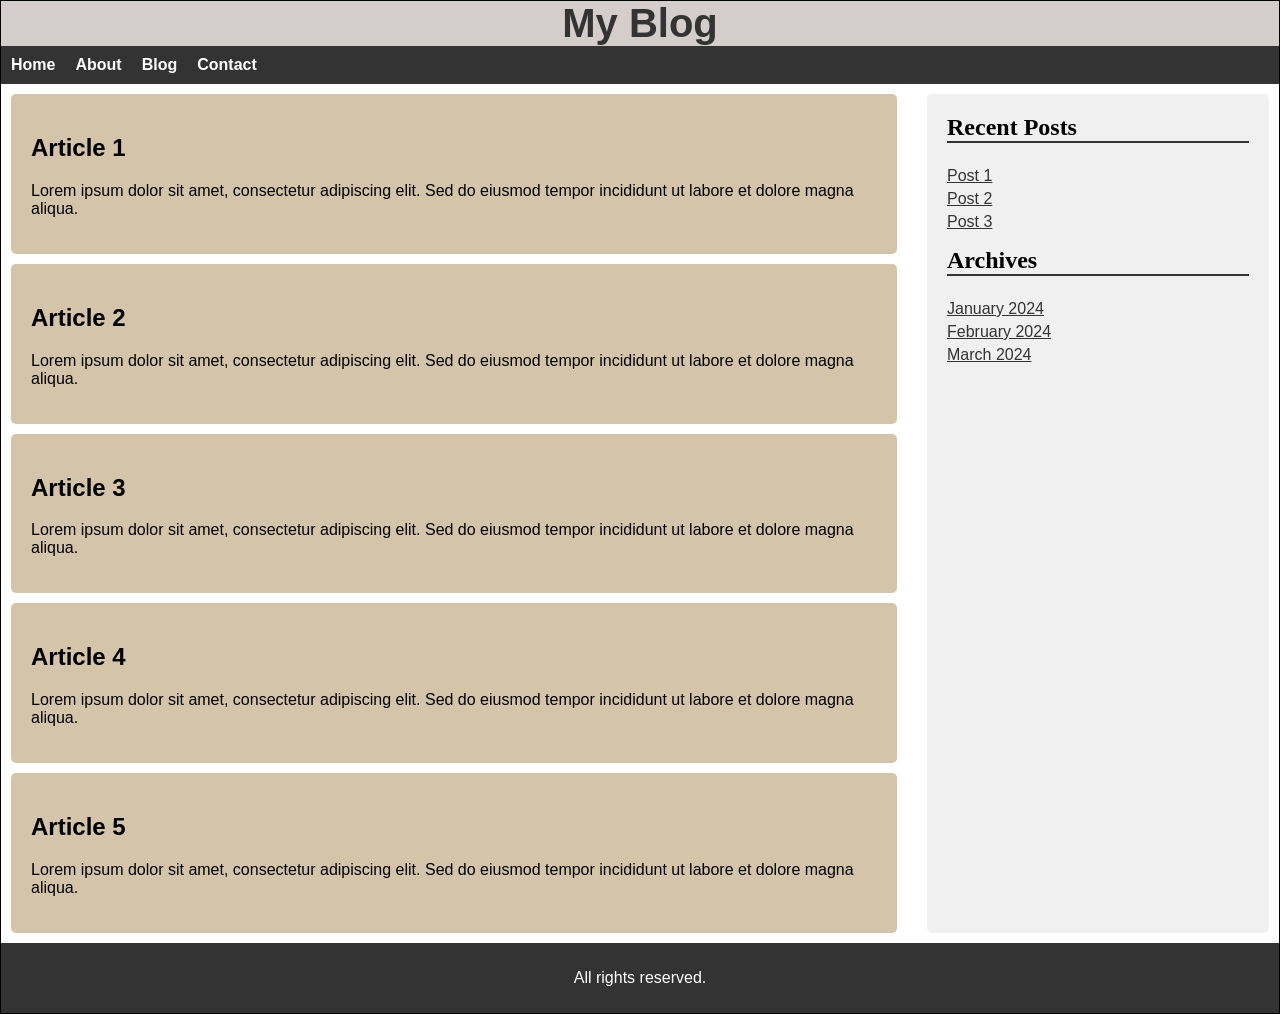
<file: HTML - CSS TASK/Practical Task/Multi-Section Blog Page/index.html>
<!DOCTYPE html>
<html lang="en">

<head>
    <meta charset="UTF-8">
    <meta name="viewport" content="width=device-width, initial-scale=1.0">

    <title> Blog Page </title>


    <link rel="stylesheet" href="style.css">
</head>

<body>

    <header>
        <div class="header">
            <h1>My Blog</h1>
        </div>

    </header>

    <nav>
        <ul>
            <li><a href="#">Home</a></li>
            <li><a href="#">About</a></li>
            <li><a href="#">Blog</a></li>
            <li><a href="#">Contact</a></li>
        </ul>
    </nav>

    <main>


        <div class="articals">
            <article>
                <h2>Article 1</h2>
                <p>Lorem ipsum dolor sit amet, consectetur adipiscing elit. Sed do eiusmod tempor incididunt ut labore
                    et dolore magna aliqua.</p>
            </article>

            <article>
                <h2>Article 2</h2>
                <p>Lorem ipsum dolor sit amet, consectetur adipiscing elit. Sed do eiusmod tempor incididunt ut labore
                    et dolore magna aliqua.</p>
            </article>

            <article>
                <h2>Article 3</h2>
                <p>Lorem ipsum dolor sit amet, consectetur adipiscing elit. Sed do eiusmod tempor incididunt ut labore
                    et dolore magna aliqua.</p>
            </article>

            <article>
                <h2>Article 4</h2>
                <p>Lorem ipsum dolor sit amet, consectetur adipiscing elit. Sed do eiusmod tempor incididunt ut labore
                    et dolore magna aliqua.</p>
            </article>

            <article>
                <h2>Article 5</h2>
                <p>Lorem ipsum dolor sit amet, consectetur adipiscing elit. Sed do eiusmod tempor incididunt ut labore
                    et dolore magna aliqua.</p>
            </article>
        </div>

        <div class="sidebar">
            <aside>
                <h3>Recent Posts</h3>
                <ul>
                    <li><a href="#">Post 1</a></li>
                    <li><a href="#">Post 2</a></li>
                    <li><a href="#">Post 3</a></li>
                </ul>


                <h3>Archives</h3>
                <ul>
                    <li><a href="#">January 2024</a></li>
                    <li><a href="#">February 2024</a></li>
                    <li><a href="#">March 2024</a></li>
                </ul>
            </aside>
            <div>


    </main>

    <footer>
        <p> All rights reserved. </p>
    </footer>

</body>

</html>
</file>
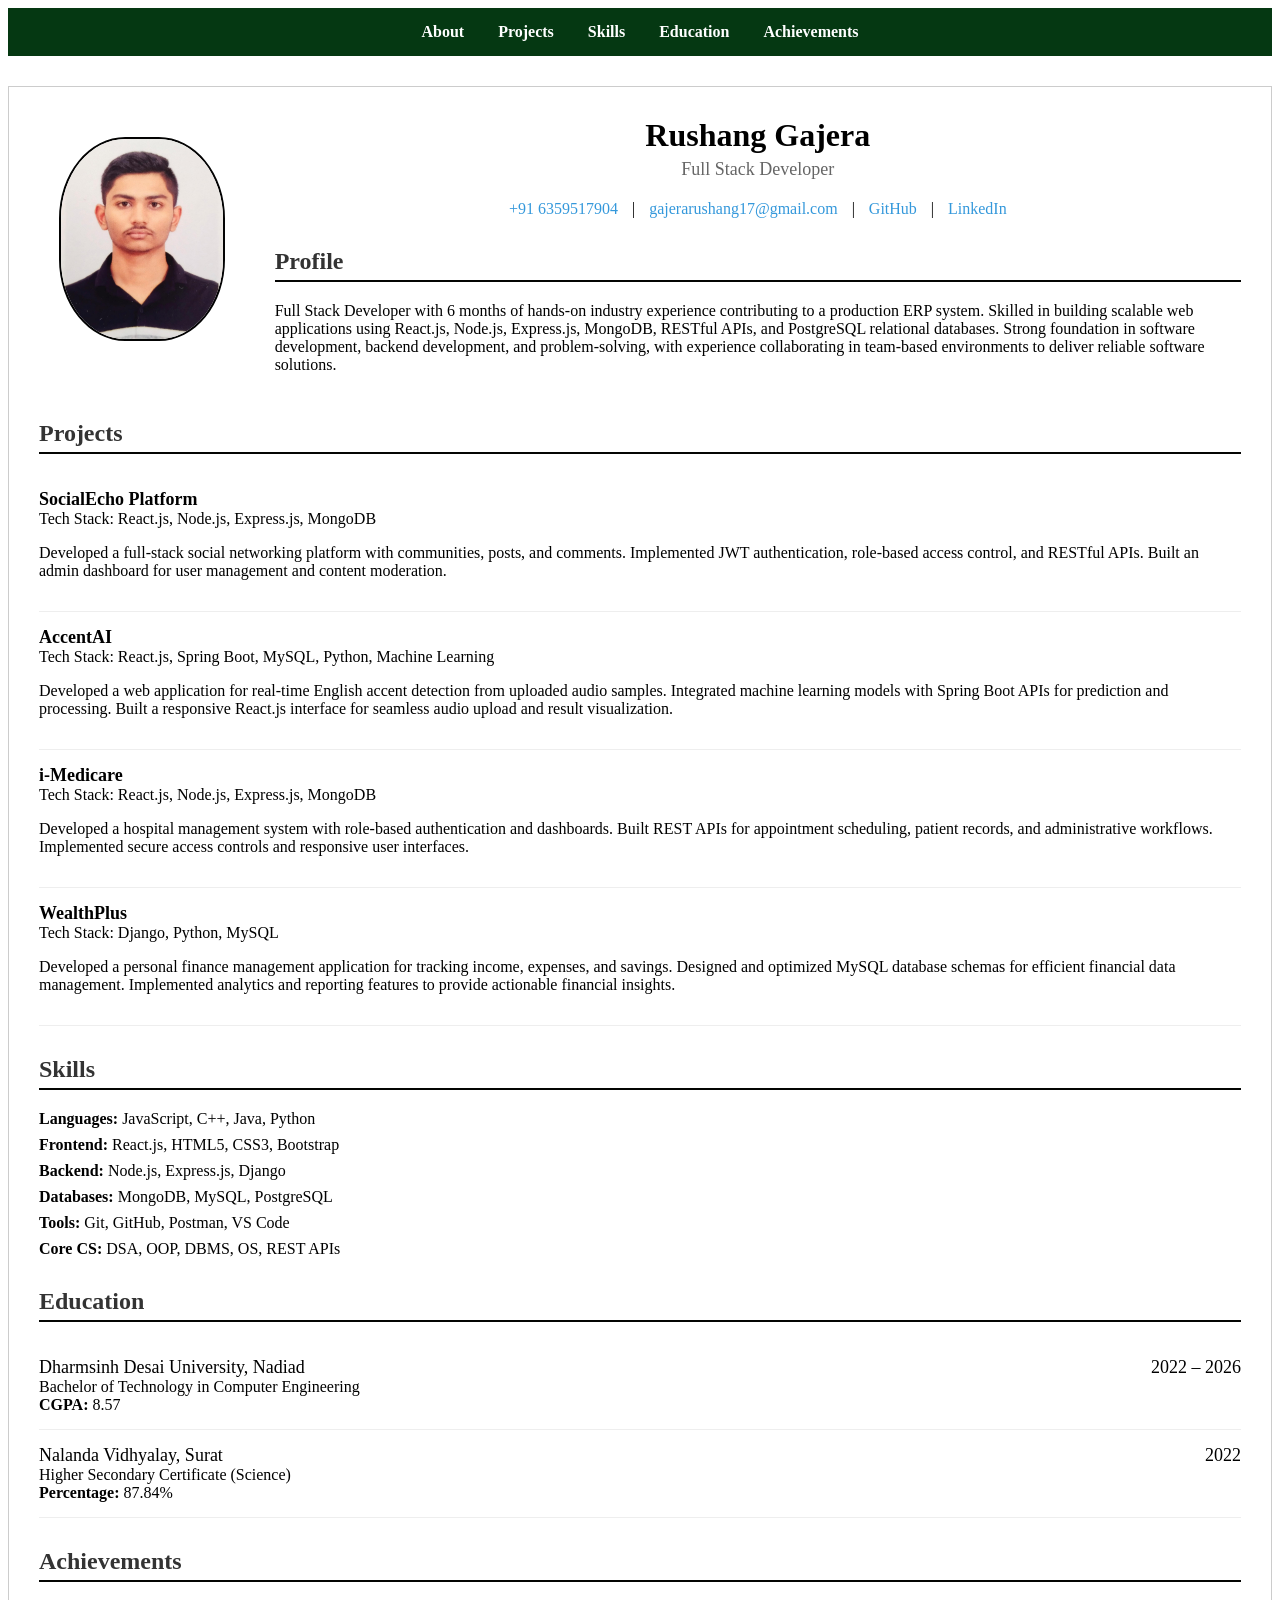
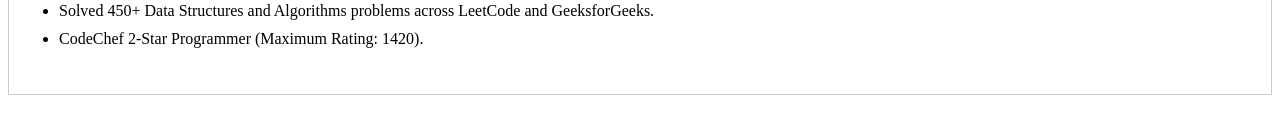
<file: HTML - CSS TASK/Practical Task/Personal Portfolio Website/index.html>
<!DOCTYPE html>
<html lang="en">

<head>
    <meta charset="UTF-8">
    <meta name="viewport" content="width=device-width, initial-scale=1.0">

    <title>Rushang Gajera - Portfolio</title>


    <link rel="stylesheet" href="style.css">
</head>

<body>

    <header>
        <nav>
            <a href="#about">About</a>
            <a href="#projects">Projects</a>
            <a href="#skills">Skills</a>
            <a href="#education">Education</a>
            <a href="#achievements">Achievements</a>
        </nav>
    </header>

    <div class="container">

        <section id="about">
            <img src="Rushang_Gajera.jpg" alt="Rushang Gajera">


            <div class="about-content">

                <div class="info">
                    <h1>Rushang Gajera</h1>
                    <p>Full Stack Developer</p>
                </div>

                <div class="contact-info">
                    <a href="tel:+916359517904">+91 6359517904</a> |
                    <a href="mailto:gajerarushang17@gmail.com">gajerarushang17@gmail.com</a> |
                    <a href="https://github.com/RushangG" target="_blank">GitHub</a> |
                    <a href="https://linkedin.com/in/rushang-gajera-028418267" target="_blank">LinkedIn</a>
                </div>

                <h2>Profile</h2>
                <p>
                    Full Stack Developer with 6 months of hands-on industry experience contributing to a production ERP
                    system. Skilled in building scalable web applications using React.js, Node.js, Express.js, MongoDB,
                    RESTful APIs, and PostgreSQL relational databases. Strong foundation in software development,
                    backend development, and problem-solving, with experience collaborating in team-based environments
                    to deliver reliable software solutions.
                </p>

            </div>
        </section>

        <section id="projects">
            <h2>Projects</h2>

            <div class="project-card">
                <div class="project-title">
                    <span><strong>SocialEcho Platform</strong></span>
                </div>
                <div>Tech Stack: React.js, Node.js, Express.js, MongoDB</div>
                <p>Developed a full-stack social networking platform with communities, posts, and comments. Implemented
                    JWT authentication, role-based access control, and RESTful APIs. Built an admin dashboard for user
                    management and content moderation.</p>
            </div>

            <div class="project-card">
                <div class="project-title">
                    <span><strong>AccentAI</strong></span>
                </div>
                <div>Tech Stack: React.js, Spring Boot, MySQL, Python, Machine Learning</div>
                <p>Developed a web application for real-time English accent detection from uploaded audio samples.
                    Integrated machine learning models with Spring Boot APIs for prediction and processing. Built a
                    responsive React.js interface for seamless audio upload and result visualization.</p>
            </div>

            <div class="project-card">
                <div class="project-title">
                    <span><strong>i-Medicare</strong></span>
                </div>
                <div>Tech Stack: React.js, Node.js, Express.js, MongoDB</div>
                <p>Developed a hospital management system with role-based authentication and dashboards. Built REST APIs
                    for appointment scheduling, patient records, and administrative workflows. Implemented secure access
                    controls and responsive user interfaces.</p>
            </div>

            <div class="project-card">
                <div class="project-title">
                    <span><strong>WealthPlus</strong></span>
                </div>
                <div>Tech Stack: Django, Python, MySQL</div>
                <p>Developed a personal finance management application for tracking income, expenses, and savings.
                    Designed and optimized MySQL database schemas for efficient financial data management. Implemented
                    analytics and reporting features to provide actionable financial insights.</p>
            </div>
        </section>

        <section id="skills">
            <h2>Skills</h2>
            <div class="skills-list">
                <p><b>Languages:</b> JavaScript, C++, Java, Python</p>
                <p><b>Frontend:</b> React.js, HTML5, CSS3, Bootstrap</p>
                <p><b>Backend:</b> Node.js, Express.js, Django</p>
                <p><b>Databases:</b> MongoDB, MySQL, PostgreSQL</p>
                <p><b>Tools:</b> Git, GitHub, Postman, VS Code</p>
                <p><b>Core CS:</b> DSA, OOP, DBMS, OS, REST APIs</p>
            </div>
        </section>

        <section id="education">
            <h2>Education</h2>
            <div class="edu-item">
                <div class="edu-title">
                    <span>Dharmsinh Desai University, Nadiad</span>
                    <span>2022 – 2026</span>
                </div>
                <div>Bachelor of Technology in Computer Engineering</div>
                <div><b>CGPA:</b> 8.57</div>
            </div>

            <div class="edu-item">
                <div class="edu-title">
                    <span>Nalanda Vidhyalay, Surat</span>
                    <span>2022</span>
                </div>
                <div>Higher Secondary Certificate (Science)</div>
                <div><b>Percentage:</b> 87.84%</div>
            </div>
        </section>

        <section id="achievements">
            <h2>Achievements</h2>
            <ul class="achievements-list">
                <li>Solved 450+ Data Structures and Algorithms problems across LeetCode and GeeksforGeeks.</li>
                <li>CodeChef 2-Star Programmer (Maximum Rating: 1420).</li>
            </ul>
        </section>
    </div>

</body>

</html>
</file>
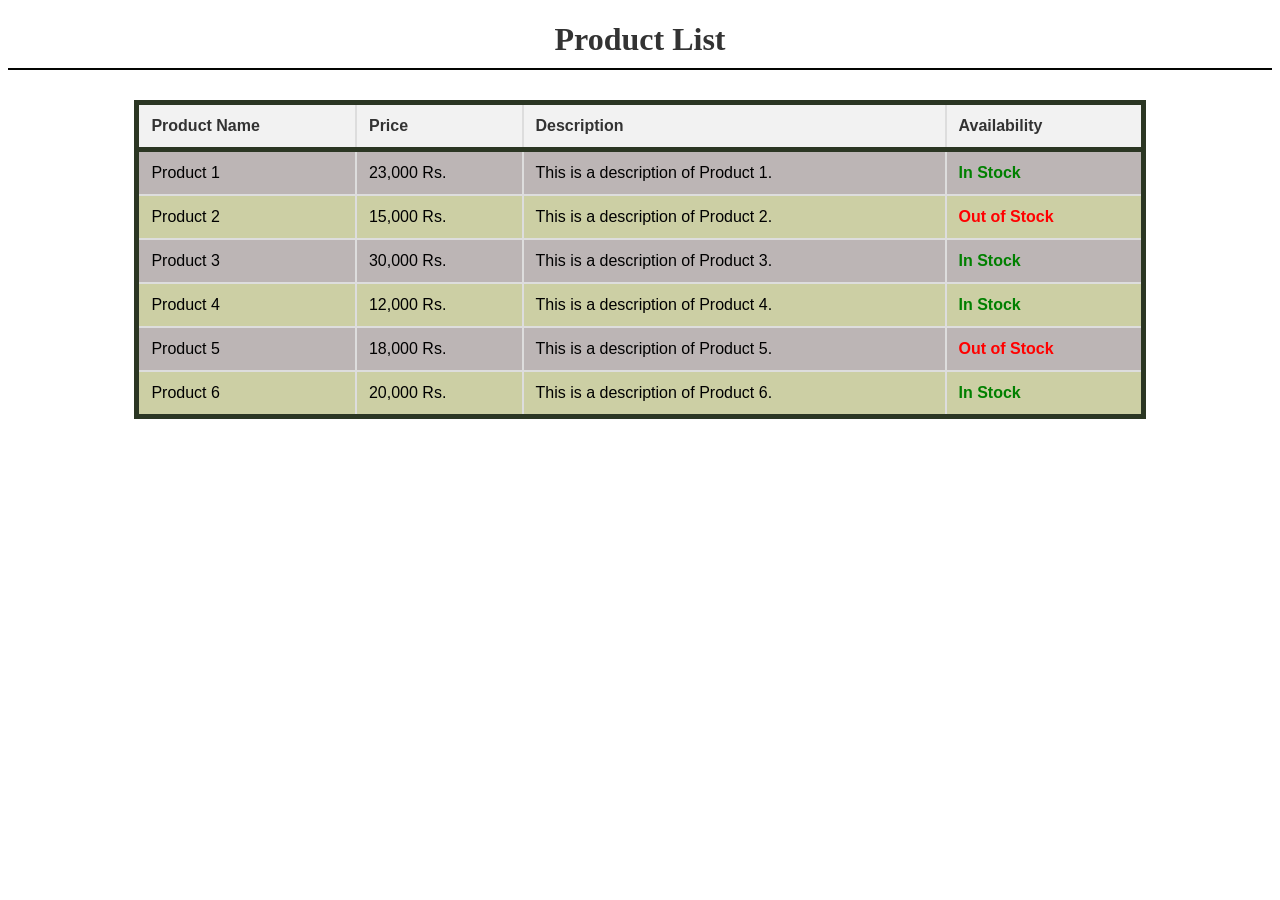
<file: HTML - CSS TASK/Practical Task/Product Listing Table/index.html>
<!DOCTYPE html>
<html lang="en">

<head>
    <meta charset="UTF-8">
    <meta name="viewport" content="width=device-width, initial-scale=1.0">

    <title>Product List</title>



    <link rel="stylesheet" href="style.css">
</head>

<body>

    <h1>Product List</h1>

    <table>
        <thead>
            <tr class="table-header">
                <th>Product Name</th>
                <th>Price</th>
                <th>Description</th>
                <th>Availability</th>
            </tr>
        </thead>
        <tbody>
            <tr>
                <td>Product 1</td>
                <td>23,000 Rs.</td>
                <td>This is a description of Product 1.</td>
                <td class="in-stock">In Stock</td>
            </tr>

            <tr>
                <td>Product 2</td>
                <td>15,000 Rs.</td>
                <td>This is a description of Product 2.</td>
                <td class="out-of-stock">Out of Stock</td>
            </tr>

            <tr>
                <td>Product 3</td>
                <td>30,000 Rs.</td>
                <td>This is a description of Product 3.</td>
                <td class="in-stock">In Stock</td>
            </tr>

            <tr>
                <td>Product 4</td>
                <td>12,000 Rs.</td>
                <td>This is a description of Product 4.</td>
                <td class="in-stock">In Stock</td>
            </tr>

            <tr>
                <td>Product 5</td>
                <td>18,000 Rs.</td>
                <td>This is a description of Product 5.</td>
                <td class="out-of-stock">Out of Stock</td>
            </tr>

            <tr>
                <td>Product 6</td>
                <td>20,000 Rs.</td>
                <td>This is a description of Product 6.</td>
                <td class="in-stock">In Stock</td>
            </tr>
        </tbody>
    </table>

</body>

</html>
</file>
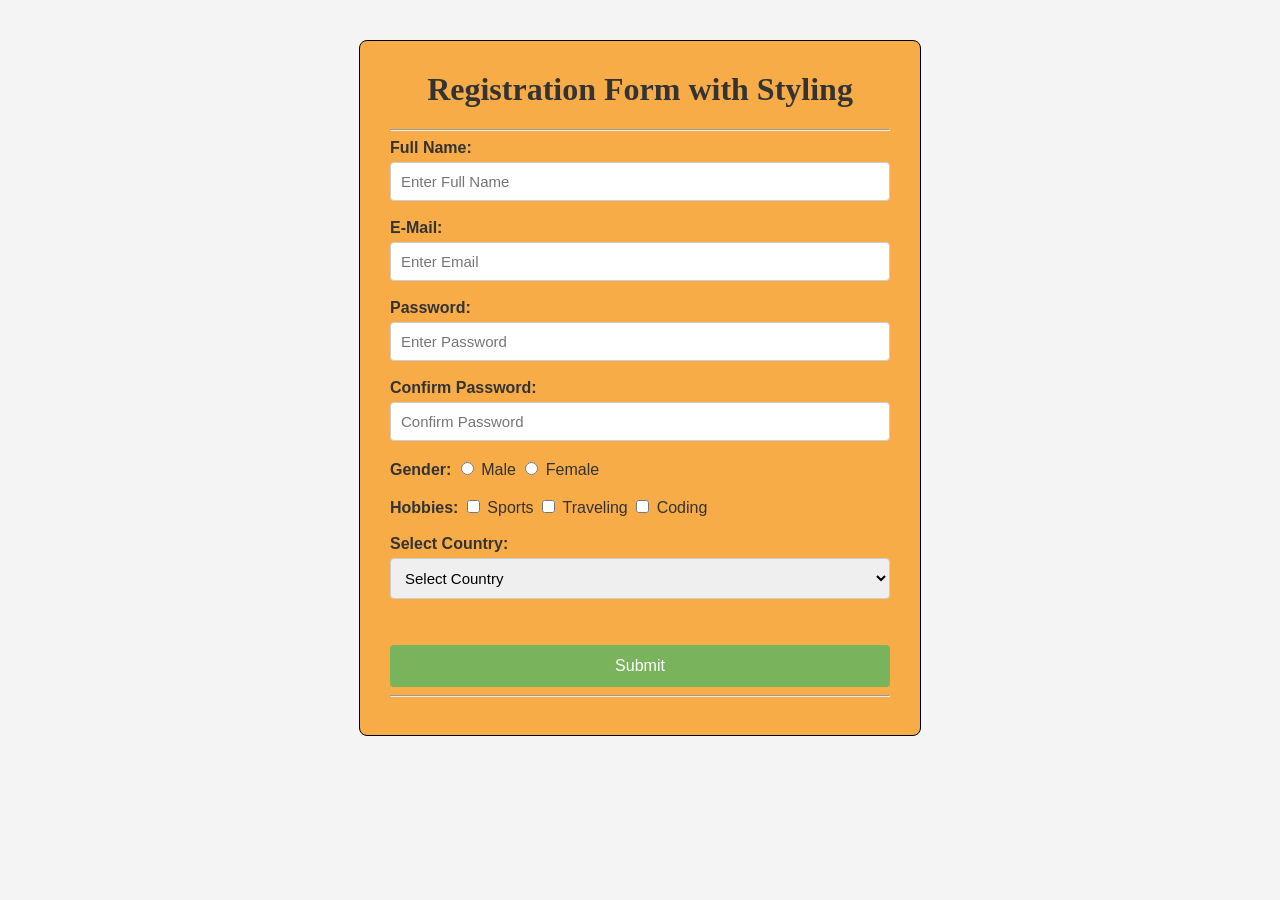
<file: HTML - CSS TASK/Practical Task/Registration Form with HTML Validation/index.html>
<!DOCTYPE html>
<html lang="en">

<head>
    <meta charset="UTF-8">
    <meta name="viewport" content="width=device-width, initial-scale=1.0">
    <title> Registration Form with HTML Validation </title>


    <link rel="stylesheet" href="style.css">
</head>

<body>



    <form action="#">

        <h1>Registration Form with Styling</h1>
        <hr>

        <div>
            <label for="f-name"><b>Full Name: </b></label>
            <input type="text" name="f-name" id="f-name" placeholder="Enter Full Name" required>
        </div>
        <br>

        <div>
            <label for="email"><b>E-Mail: </b></label>
            <input type="email" name="email" id="email" placeholder="Enter Email" required>
        </div>
        <br>

        <div>
            <label for="password"><b>Password: </b></label>
            <input type="password" name="password" id="password" placeholder="Enter Password" minlength="6" required>
        </div>
        <br>

        <div>
            <label for="confirm-password"><b>Confirm Password: </b></label>
            <input type="password" name="confirm-password" id="confirm-password" placeholder="Confirm Password"
                minlength="6" required>
        </div>

        <br>

        <div>
            <label for="gender"><b>Gender: </b></label>

            <input type="radio" name="gender" id="male" value="Male">
            <label for="male">Male</label>

            <input type="radio" name="gender" id="female" value="Female">
            <label for="female">Female</label>

        </div>

        <br>

        <div>
            <label for="hobbies"><b>Hobbies:</b></label>

            <input type="checkbox" id="sports" name="sports" value="sports">
            <label for="sports">Sports</label>

            <input type="checkbox" id="traveling" name="traveling" value="traveling">
            <label for="traveling">Traveling</label>

            <input type="checkbox" id="coding" name="coding" value="coding">
            <label for="coding">Coding</label>



        </div>
        <br>

        <div>

            <label for="country"><b>Select Country: </b></label>

            <select name="country" id="country">
                <option value="" disabled selected>Select Country</option>
                <option value="IN">India</option>
                <option value="CA">Canada</option>
                <option value="GB">United Kingdom</option>
            </select>

        </div>
        <br>
        <br>


        <button type="submit"> Submit </button>
        <hr>
    </form>

</body>

</html>
</file>
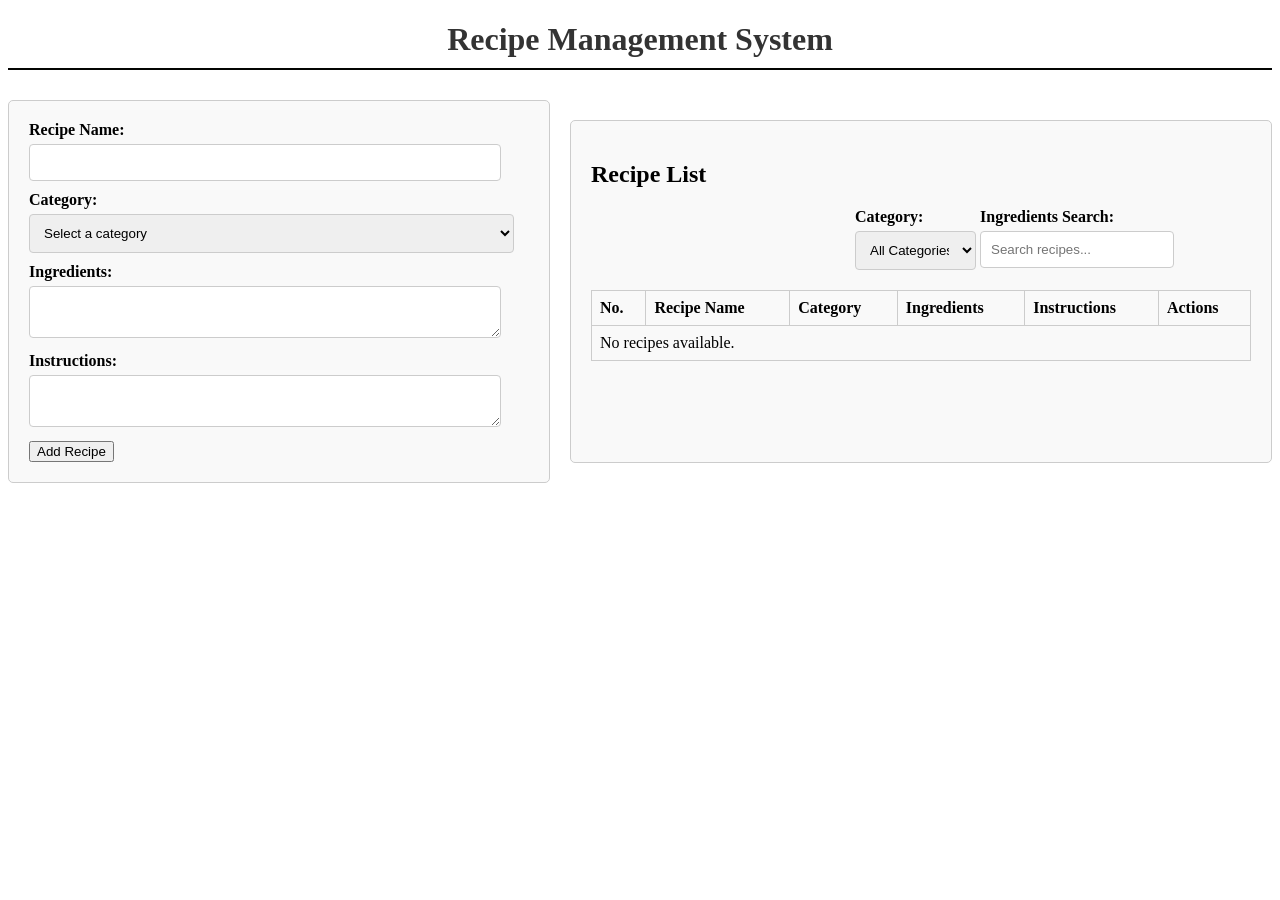
<file: JAVASCRIPT TASK/BASIC Practical Task/Recipe Management System/index.html>
<!DOCTYPE html>
<html lang="en">

<head>
    <meta charset="UTF-8">
    <meta name="viewport" content="width=device-width, initial-scale=1.0">
    <title> Recipe Management System </title>


    <link rel="stylesheet" href="style.css">

</head>

<body>

    <h1>Recipe Management System</h1>

    <main>

        <div class="form-container">
            <form action="#" id="recipe-form">

                <label for="recipeName">Recipe Name:</label>
                <input type="text" id="recipeName" name="recipeName" minlength="3" required>
                <br>

                <label for="category">Category:</label>
                <select id="category" name="category" required>
                    <option value="">Select a category</option>
                    <option value="breakfast">Break-Fast</option>
                    <option value="lunch">Lunch</option>
                    <option value="dinner">Dinner</option>

                </select>

                <br>
                <label for="ingredients">Ingredients:</label>
                <textarea id="ingredients" name="ingredients" required></textarea>

                <br>
                <label for="instructions">Instructions:</label>
                <textarea id="instructions" name="instructions" required></textarea>

                <br>

                <button id="button-add" type="submit">Add Recipe</button>

            </form>
        </div>

        <div class="recipe-list">

            <h2>Recipe List</h2>



            <div class="search-box">

                <div>
                    <label for="category">Category:</label>
                    <select id="category-search" name="category-search" onchange="selectCategory()">s
                        <option value="">All Categories</option>
                        <option value="breakfast">Break-Fast</option>
                        <option value="lunch">Lunch</option>
                        <option value="dinner">Dinner</option>
                    </select>
                </div>
                <div>
                    <label for="search-input">Ingredients Search:</label>
                    <input type="text" id="search-input" placeholder="Search recipes..." onkeyup="searchRecipes()">
                </div>
            </div>

            <div id="recipeList">
                <table>
                    <thead>
                        <tr>
                            <th>No.</th>
                            <th>Recipe Name</th>
                            <th>Category</th>
                            <th>Ingredients</th>
                            <th>Instructions</th>
                            <th>Actions</th>
                        </tr>
                    </thead>
                    <tbody id="recipeListBody">
                        <!-- Recipes will be dynamically added here -->
                    </tbody>
            </div>

        </div>



    </main>

    <script src="script.js"></script>
</body>

</html>
</file>
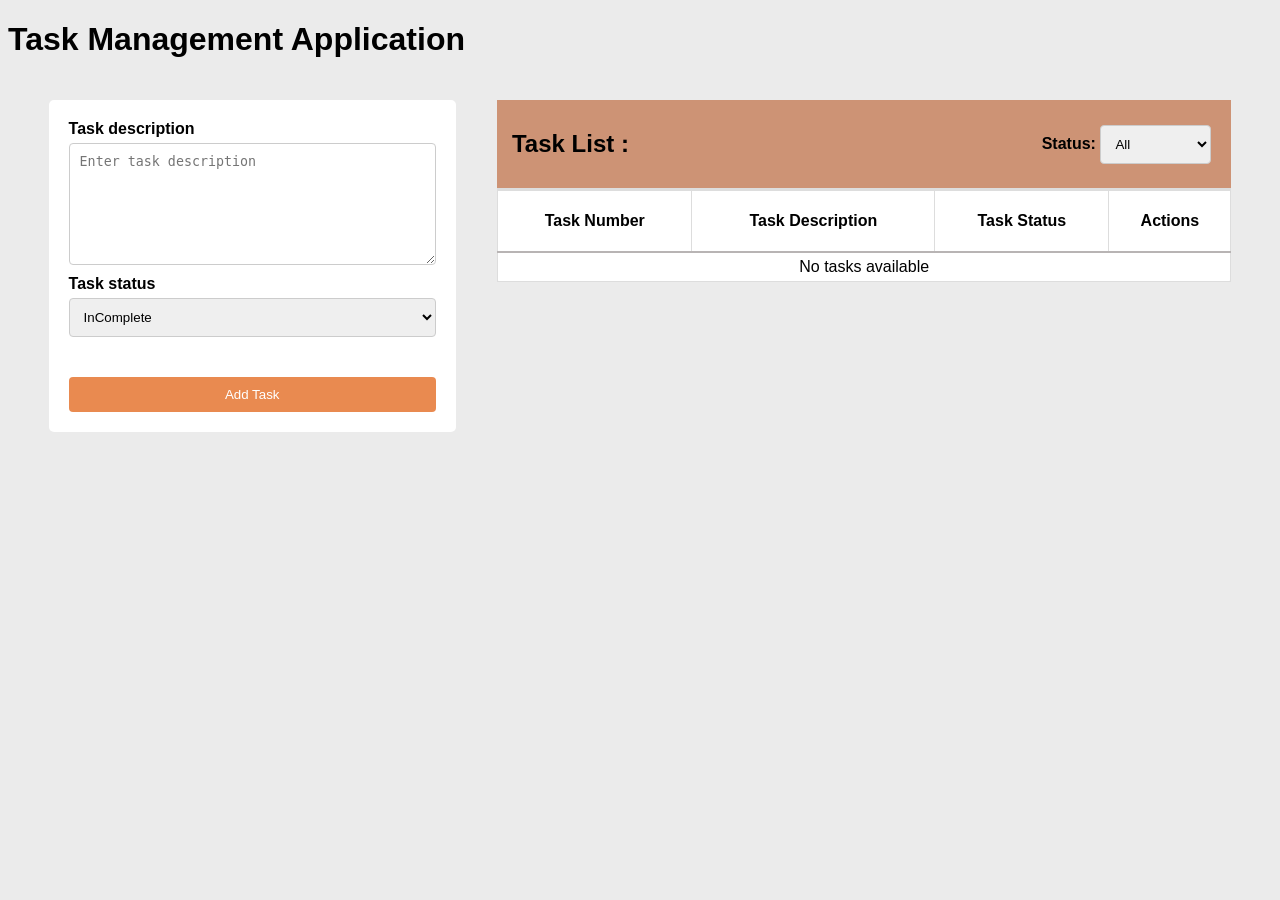
<file: JAVASCRIPT TASK/BASIC Practical Task/Simple Task Manager Application/index.html>
<!DOCTYPE html>
<html lang="en">

<head>
    <meta charset="UTF-8">
    <meta name="viewport" content="width=device-width, initial-scale=1.0">
    <title>Task Management Application</title>

    <link rel="stylesheet" href="style.css">


</head>

<body>
    <header>
        <h1>Task Management Application</h1>
    </header>

    <main>
        <div class="form-container">
            <form class="task-form" action="#">
                <label for="task-description-id">Task description</label>
                <textarea id="task-description-id" name="task-description"
                    placeholder="Enter task description"></textarea>

                <label for="task-status">Task status</label>
                <select id="task-status" name="task-status">
                    <option value="in-complete">InComplete</option>
                    <option value="completed">Completed</option>
                </select>

                <button type="submit" id="add-task-button">Add Task</button>
            </form>
        </div>



        <div class="task-list">
            <div class="table-header">
                <div>
                    <h2>Task List : </h2>
                </div>
                <div class="filter-container">
                    <label for="status-filter">Status:</label>
                    <select id="status-filter">
                        <option value="all">All</option>
                        <option value="in-complete">InComplete</option>
                        <option value="completed">Completed</option>
                    </select>
                </div>
            </div>
            <div class="table-container">
                <table>
                    <thead>
                        <tr>
                            <th>Task Number</th>
                            <th>Task Description</th>
                            <th>Task Status</th>
                            <th>Actions</th>
                        </tr>
                    </thead>
                    <tbody id="table-body" class="task-table-body">
                        <!-- task data will be dynamically add here. -->
                    </tbody>

                </table>
            </div>
        </div>

    </main>

    <script src="script.js"></script>

</body>

</html>
</file>
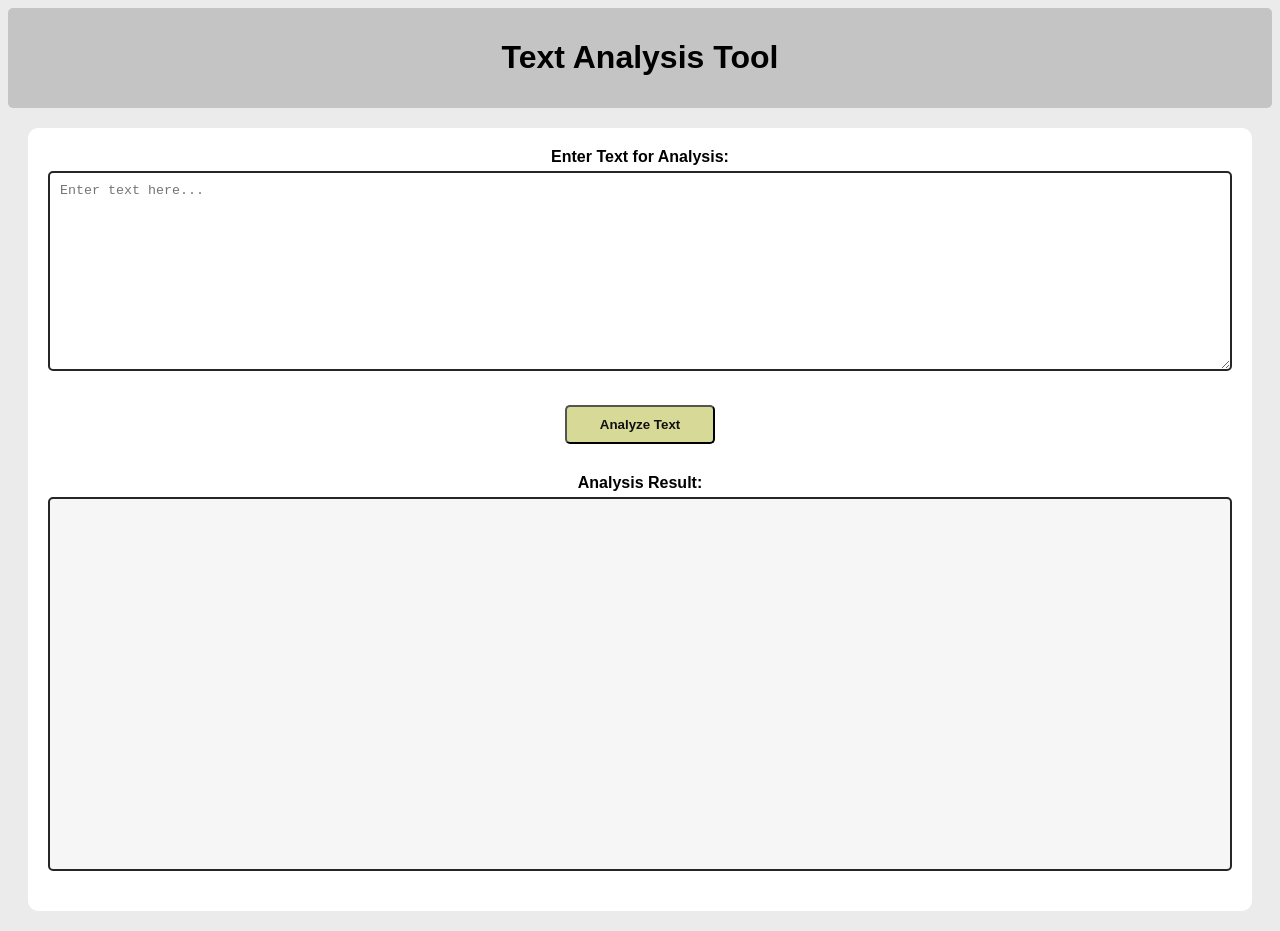
<file: JAVASCRIPT TASK/BASIC Practical Task/Text Analysis Tool/index.html>
<!DOCTYPE html>
<html lang="en">

<head>
    <meta charset="UTF-8">
    <meta name="viewport" content="width=device-width, initial-scale=1.0">
    <title> Text Analysis Tool </title>

    <link rel="stylesheet" href="style.css">

</head>

<body>

    <header>
        <h1> Text Analysis Tool </h1>
    </header>

    <main>
        <div class="input">
            <label for="text-input"> Enter Text for Analysis: </label>
            <textarea id="text-input" placeholder="Enter text here..."></textarea>
        </div>

        <div class="button-container">
            <button id="analyze-button"> Analyze Text </button>
        </div>

        <div class="result">
            <label for="result-output"> Analysis Result: </label>
            <div id="result-output" readonly> </div>
        </div>

    </main>

    <script src="script.js"></script>

</body>

</html>
</file>
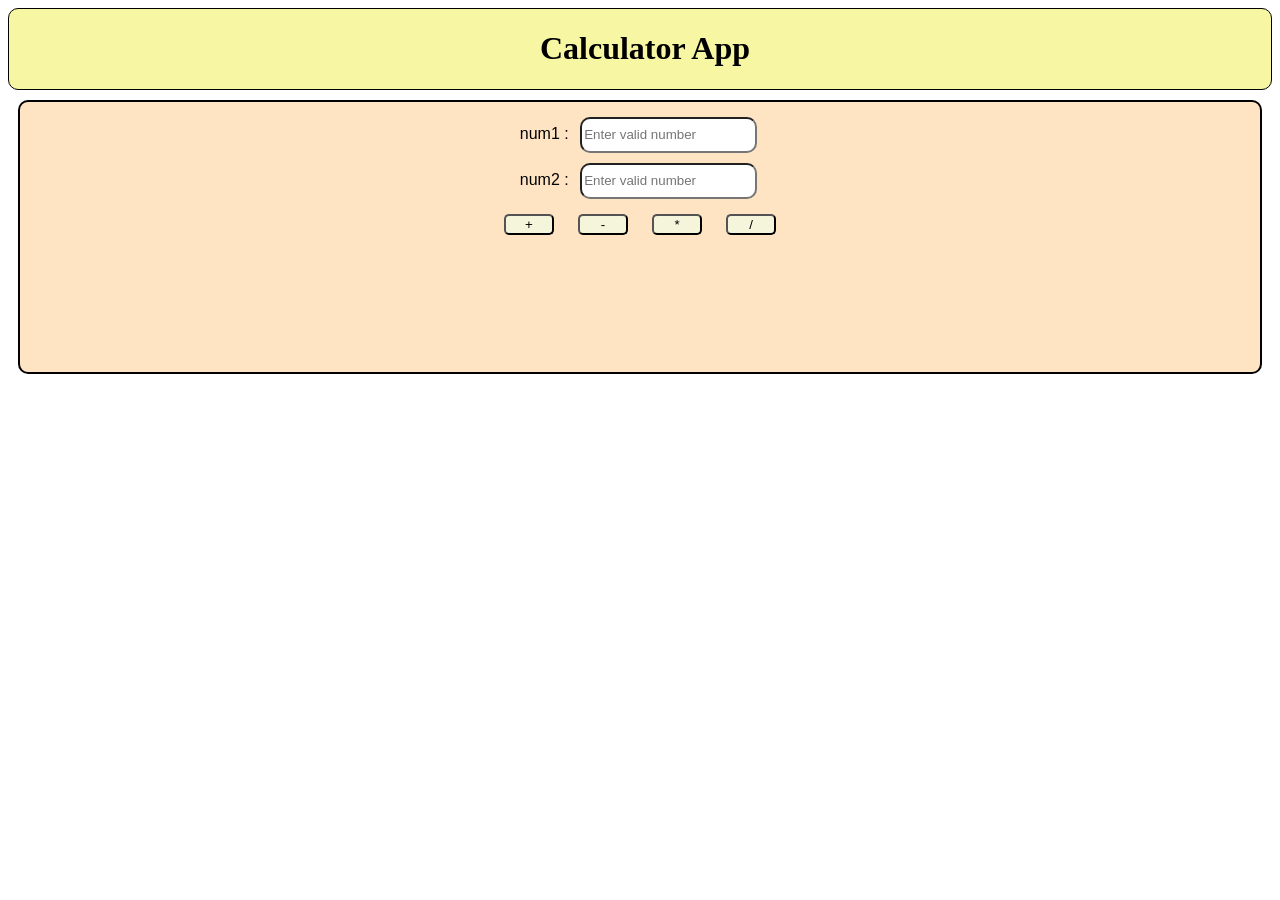
<file: JAVASCRIPT TASK/Extra Task/Calculator Application Task/index.html>
<!DOCTYPE html>
<html lang="en">

<head>
    <meta charset="UTF-8">
    <meta name="viewport" content="width=device-width, initial-scale=1.0">
    <title>Calculator App</title>


    <link rel="stylesheet" href="style.css">

</head>

<body>
    <header>
        <h1>Calculator App</h1>
    </header>

    <main>
        <div class="num1">
            <label for="num1">num1 : </label>
            <input type="number" name="num1" id="num1" placeholder="Enter valid number">
        </div>

        <div class="num1">
            <label for="num2">num2 : </label>
            <input type="number" name="num2" id="num2" placeholder="Enter valid number">
        </div>

        <button id="sum">+</button>
        <button id="sub">-</button>
        <button id="multi">*</button>
        <button id="divide">/</button>

        <div>
            <p id="result-box"></p>
        </div>


    </main>

    <script src="script.js"></script>
</body>

</html>
</file>
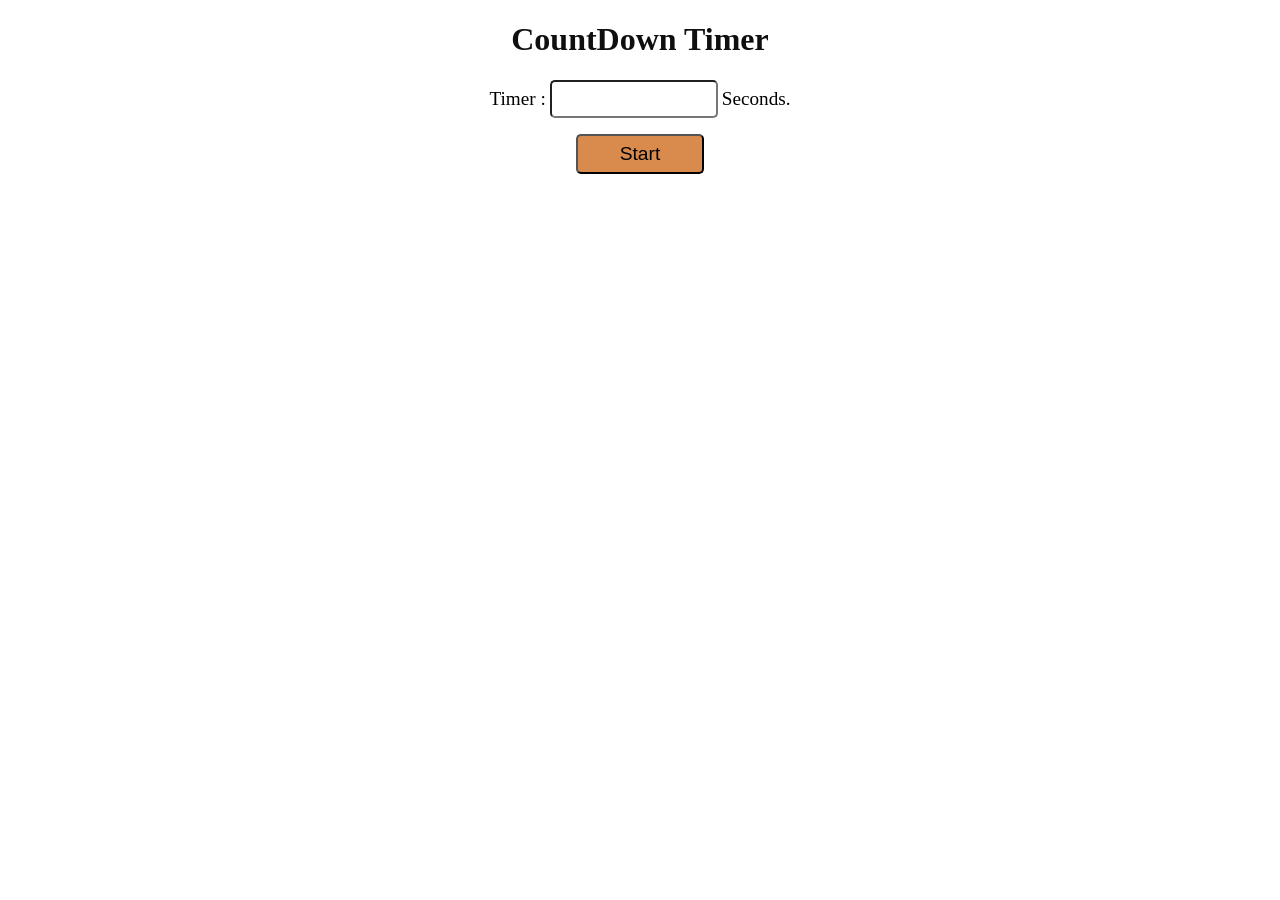
<file: JAVASCRIPT TASK/Extra Task/Countdown Timer Task/index.html>
<!DOCTYPE html>
<html lang="en">

<head>
    <meta charset="UTF-8">
    <meta name="viewport" content="width=device-width, initial-scale=1.0">
    <title>Count-Down Timer</title>

    <link rel="stylesheet" href="style.css">
</head>

<body>

    <header>
        <h1>CountDown Timer</h1>
    </header>

    <main>
        <div>
            <label for="input-number">Timer :</label>
            <input type="number" name="input-number" id="input-time">
            <span>Seconds.</span>
        </div>

        <div>
            <button id="start-button">Start</button>
        </div>

        <div id="show-message"></div>

    </main>


    <script src="script.js"></script>

</body>

</html>
</file>
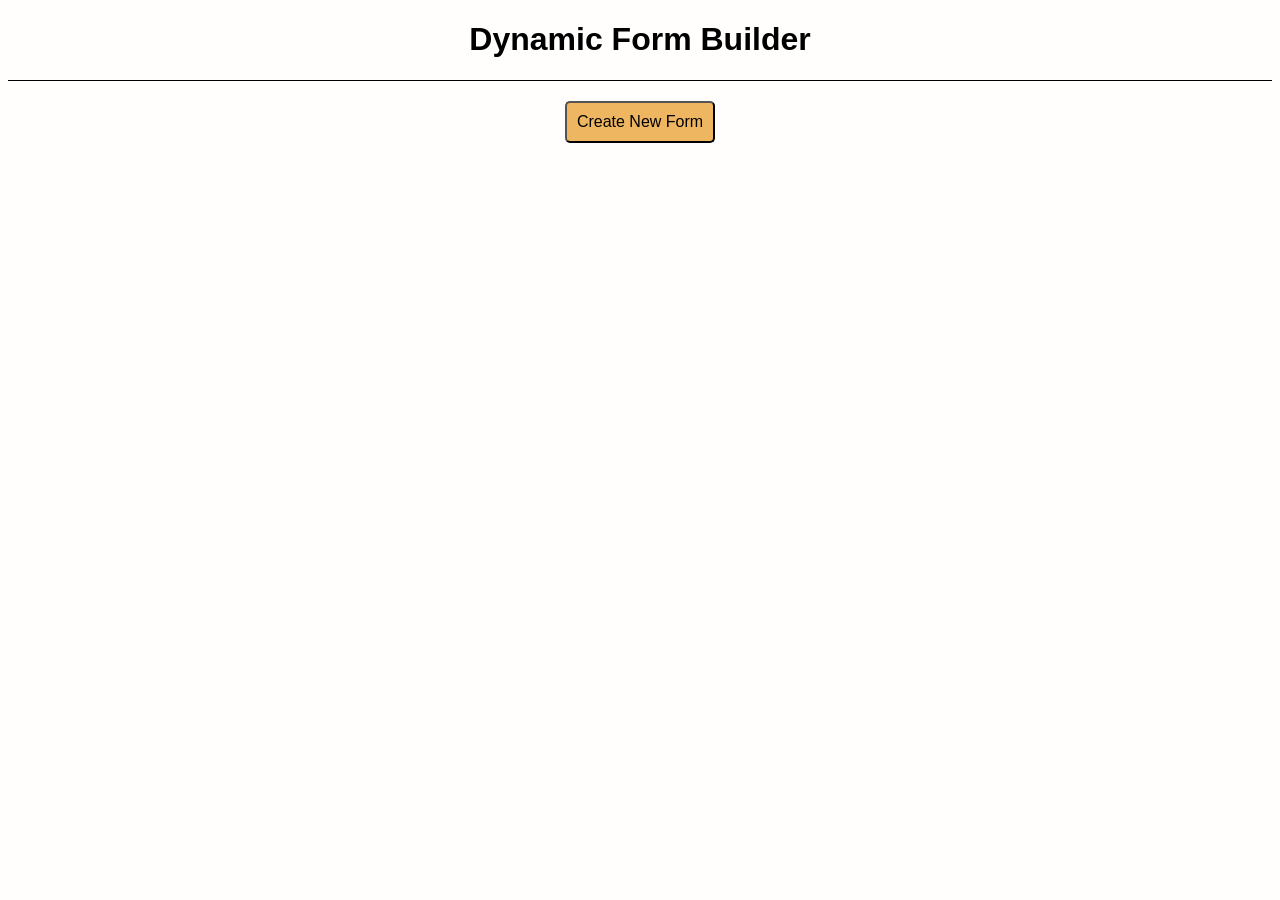
<file: JAVASCRIPT TASK/Extra Task/Dynamic Form Builder Task/index.html>
<!DOCTYPE html>
<html lang="en">

<head>
    <meta charset="UTF-8">
    <meta name="viewport" content="width=device-width, initial-scale=1.0">
    <title>Dynamic Form Builder</title>

    <link rel="stylesheet" href="style.css">
</head>

<body>
    <header>
        <h1>
            Dynamic Form Builder
        </h1>

    </header>

    <div class="create-button">
        <button type="button" id="add-button"> Create New Form </button>
    </div>

    <main>

       <!-- dynamic form   -->
        <div id="input-form">
            <h2>Input Form</h2>
            <form action="#" id="dynamic-form">

                <div id="fields-container"></div>

                <br>
                <div>
                    <button type="submit" id="submit-button">submit</button>
                </div>

            </form>
        </div>

        <br>
       <!-- form builder -->
        <div id="form-builder">
            <h2>Form Builder</h2>
            <div id="message-div"></div>
            <form action="#" id="input-field">
                <div id="input-field-div">
                    <br>
                    <label for="input-type">Input Type : </label>
                    <select name="input-type" id="input-type" required>
                        <option value="text">Text</option>
                        <option value="number">Number</option>
                        <option value="email">Email</option>
                        <option value="textarea">Text Area</option>
                        <option value="password">Password</option>
                        <option value="checkbox">Checkbox</option>
                        <option value="radio">Radio</option>
                        <option value="date">Date</option>
                        <option value="datetime-local">Datetime Local</option>
                        <option value="time">Time</option>
                        <option value="week">Week</option>
                        <option value="month">Month</option>
                        <option value="url">Url</option>
                        <option value="color">Color</option>


                    </select>
                    <br><br>

                    <label for="label-name">Label Name : </label>
                    <input type="text" name="label" id="label-name" placeholder="Enter Label" required>
                    <br><br>
                    <label for="placeholder-text">Placeholder Text(optional) : </label>
                    <input type="text" name="placeholder" id="placeholder-text" placeholder="Enter Placeholder">
                        
                    <br>
                    <br>

                </div>
                <button type="submit" id="add-to-form">Add TO Form</button>
            </form>

        </div>
    </main>

    <script src="script.js"></script>
</body>

</html>
</file>
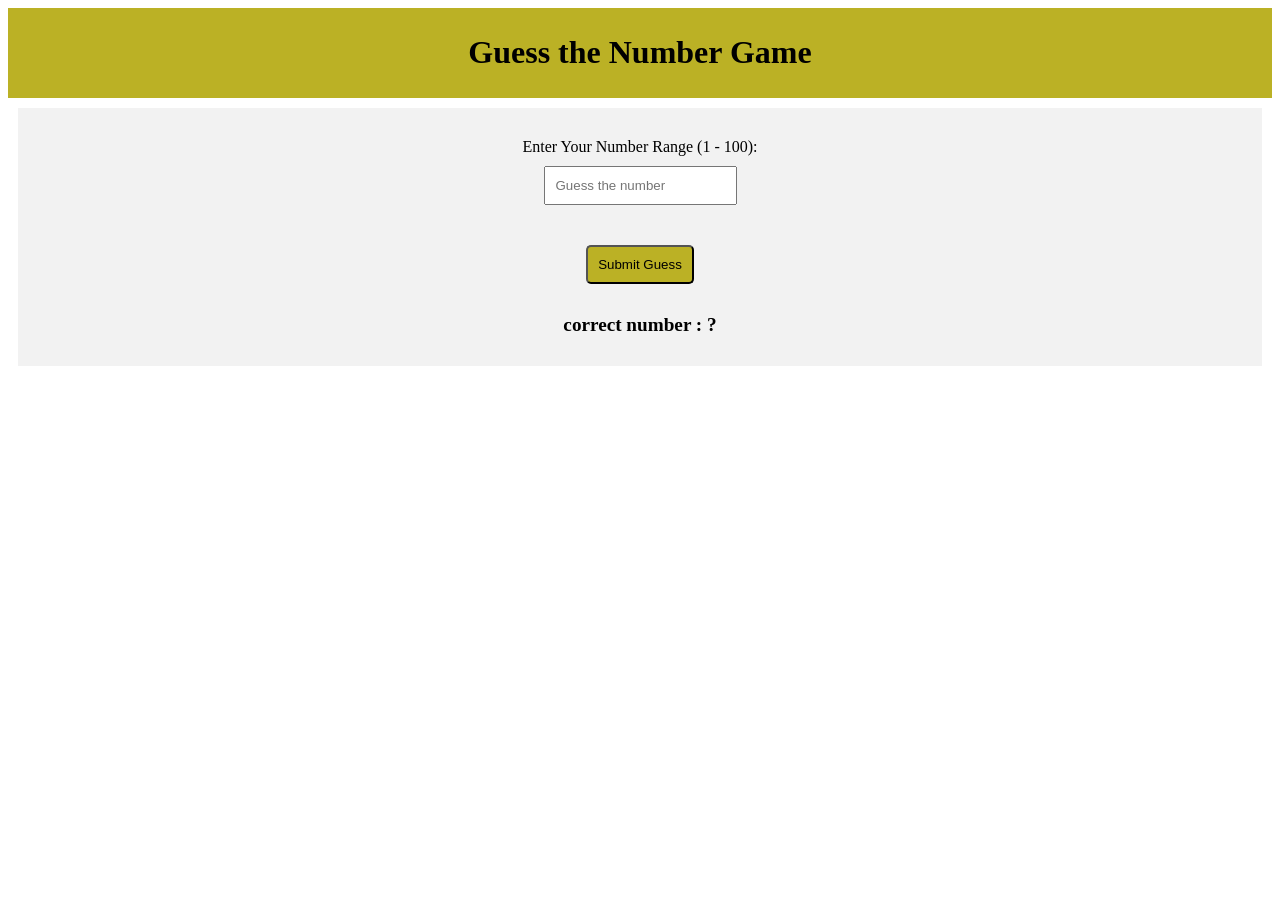
<file: JAVASCRIPT TASK/Extra Task/Guess the Number Game Task/index.html>
<!DOCTYPE html>
<html lang="en">

<head>
    <meta charset="UTF-8">
    <meta name="viewport" content="width=device-width, initial-scale=1.0">
    <title>Guess the Number Game</title>

    <link rel="stylesheet" href="style.css">
</head>

<body>

    <header>
        <h1>Guess the Number Game</h1>
    </header>

    <main>

        <div id="attempts"></div>
        
        <div id="input-box">
            <label for="number-guess">Enter Your Number Range (1 - 100):</label>
            <br>
            <input type="number" id="number-input" placeholder="Guess the number">

        </div>

        <div id="message"></div>

        <div>
            <button id="submit-button">Submit Guess</button>
        </div>

        <div id="correct-number">
            correct number : ?
        </div>

    </main>

    <script src="script.js"></script>
</body>

</html>
</file>
<file: HTML - CSS TASK/Practical Task/Multi-Section Blog Page/style.css>
html {
    font-family: Arial, sans-serif;
}

body {
    margin: 0;
    padding: 0;
    border: 1px solid #000000;
}

header {
    background-color: #d5cccc;
    margin: 0;
    text-align: center;
}

h1 {
    margin: 0;
    font-size: 2.5em;
    color: #333;
}

nav {
    background-color: #333;
    width: 100%;
    margin-top: 0;
}

nav ul {
    list-style-type: none;
    margin: 0;
    padding: 10px;
    display: flex;
    justify-content: left;

}

nav ul li {
    margin-right: 20px;
}

nav ul li a {
    text-decoration: none;
    color: white;
    font-weight: bold;
    transition: color 0.3s;
}

nav ul li a:hover {
    color: #ffcc00;
}

main {
    display: flex;
    justify-content: space-between;
}

.articals {
    flex: 3;
    margin-right: 10px;
}

.articals article {
    margin: 10px;
    padding: 20px;
    background-color: #d4c4aa;
    border-radius: 5px;
    transition: transform 0.3s;
    cursor: pointer;
}

.articals article:hover {
    transform: scale(1.02);


}



.sidebar {
    flex: 1;
    background-color: #f0f0f0;
    padding: 20px;
    margin: 10px;
    border-radius: 5px;
}

.sidebar h3 {
    margin-top: 0;
    border-bottom: 2px solid #333;
    text-align: left;
    font-family: "Times New Roman", serif;
    font-size: 1.5em;
}

.sidebar ul {
    list-style-type: none;
    padding: 0;
}

.sidebar ul li {
    margin-bottom: 5px;
}

.sidebar ul li a {

    color: #333;
    transition: color 0.3s;
}

.sidebar ul li a:hover {
    color: #ffcc00;
}


footer {
    background-color: #333;
    color: white;
    text-align: center;
    padding: 10px 0;
    margin-bottom: 0;
    position: relative;
    bottom: 0;
    width: 100%;
}
</file>
<file: HTML - CSS TASK/Practical Task/Personal Portfolio Website/style.css>
html {
    scroll-behavior: smooth;
}

header {
    background-color: #053812;
    padding: 15px;
    text-align: center;
    position: sticky;
    top: 0;
}

nav a {
    color: white;
    text-decoration: none;
    margin: 0 15px;
    font-size: 16px;
    font-weight: bold;
}

nav a:hover {
    color: #0ce4ab;
}

.container {
    max-width: full;
    margin: 30px auto;
    background-color: white;
    padding: 30px;
    border: 1px solid #ccc;
}

h2 {
    border-bottom: 2px solid #040503;
    padding-bottom: 5px;
    color: #333;
    margin-top: 30px;
}

#about {
    display: flex;
    gap: 30px;
    margin-bottom: 30px;
}

img {
    display: block;
    margin: 20px;
    width: 200px;
    height: 200px;
    border-radius: 40%;
    border: 2px solid #030303;
}


.info {
    text-align: center;
    margin-bottom: 20px;
}

.info h1 {
    margin: 0;
    font-size: 32px;
}

.info p {
    font-size: 18px;
    color: #666;
    margin: 5px;
}

.contact-info {
    text-align: center;
    margin: 20px;
}

.contact-info a {
    margin: 0 10px;
    color: #3498db;
    text-decoration: none;
}

.project-card,
.edu-item {
    padding: 15px 0;
    border-bottom: 1px solid #eee;
}

.project-title,
.edu-title {
    font-size: 18px;
    display: flex;
    justify-content: space-between;
}


.skills-list p {
    margin: 8px 0;
}

.achievements-list {
    padding-left: 20px;
}

.achievements-list li {
    margin-bottom: 10px;
}
</file>
<file: HTML - CSS TASK/Practical Task/Product Listing Table/style.css>
h1 {
    text-align: center;
    color: #333;
    margin-bottom: 30px;
    font-family: "Times New Roman", serif;
    border-bottom: 2px solid #040503;
    padding-bottom: 10px;
}

table {
    width: 80%;
    margin: 0 auto;
    border-collapse: collapse;
    font-family: Arial, sans-serif;
    border: 5px solid #2b3623;
}

th,
td {
    padding: 12px;
    text-align: left;
    border: 2px solid #ddd;
}

th {
    background-color: #f2f2f2;
    color: #333;
    border-bottom: 5px solid #2b3623;
}

tr:nth-child(odd) {
    background-color: #bcb5b5;
}

tr:nth-child(even) {
    background-color: #cccfa4;
}

.in-stock {
    color: green;
    font-weight: bold;
}

.out-of-stock {
    color: red;
    font-weight: bold;
}


tr:hover {
    background-color: #b1a1a1;
}
</file>
<file: HTML - CSS TASK/Practical Task/Registration Form with HTML Validation/style.css>
body {
     background-color: #f4f4f4;
     font-family: Arial, sans-serif;
 }

 form {
     max-width: 500px;
     margin: 40px auto;
     padding: 30px;
     background-color: #f8ac48;
     border: 1px solid #000000;
     border-radius: 8px;
 }

 form h1 {
     text-align: center;
     color: #333;
     margin-top: 0;
     font-family: "Times New Roman", serif;
 }

 label {
     font-size: 16px;
     color: #333;
 }

 input[type="text"],
 input[type="email"],
 input[type="password"],
 select {
     width: 100%;
     padding: 10px;
     margin-top: 5px;
     box-sizing: border-box;
     border: 1px solid #ccc;
     border-radius: 4px;
     font-size: 15px;
 }

 button {
     background-color: #79b35c;
     color: white;
     padding: 12px;
     border: none;
     border-radius: 4px;
     cursor: pointer;
     font-size: 16px;
     width: 100%;
     transition: background-color 0.3s;
     margin-top: 10px;
 }



 button:hover {
     background-color: #45a049;
 }
</file>
<file: JAVASCRIPT TASK/BASIC Practical Task/Recipe Management System/style.css>
h1 {
    text-align: center;
    color: #333;
    margin-bottom: 30px;
    font-family: "Times New Roman", serif;
    border-bottom: 2px solid #040503;
    padding-bottom: 10px;
}

main {
    display: flex;
    flex-direction: row;
    justify-content: space-between;
    column-gap: 20px;
}



form {
    width: 500px;
    margin: 0;
    padding: 20px;
    border: 1px solid #ccc;
    border-radius: 5px;
    background-color: #f9f9f9;
}

label {
    display: block;
    margin-bottom: 5px;
    font-weight: bold;
}

input[type="text"],
textarea {
    width: 90%;
    padding: 10px;
    margin-bottom: 10px;
    border: 1px solid #ccc;
    border-radius: 4px;
}

select {
    width: 97%;
    padding: 10px;
    margin-bottom: 10px;
    border: 1px solid #ccc;
    border-radius: 4px;
}

.recipe-list {
    width: 1000px;
    margin: 20px auto;
    padding: 20px;
    border: 1px solid #ccc;
    border-radius: 5px;
    background-color: #f9f9f9;
}

table {
    width: 100%;
    border-collapse: collapse;
}

th,
td {
    border: 1px solid #ccc;
    padding: 8px;
    text-align: left;
}

.search-box {
    flex-direction: row;
    display: flex;
    margin-bottom: 10px;
    width: 60%;
    margin-left: 40%;
}

@media (max-width: 1000px) {
    main {
        flex-direction: column;
        align-items: center;
    }

    form,
    .recipe-list {
        width: 90%;
    }
}
</file>
<file: JAVASCRIPT TASK/BASIC Practical Task/Simple Task Manager Application/style.css>
html {
    font-family: Arial, Helvetica, sans-serif;
    background-color: #ebebeb;
}

main {
    display: flex;
    justify-content: space-around;
    align-items: flex-start;
    padding: 20px;
}

.form-container {
    width: 30%;
    margin: 0;
    padding: 20px;
    background-color: #fff;
    border-radius: 5px;
}

form {
    display: flex;
    flex-direction: column;
}

label {
    margin-bottom: 5px;
    font-weight: bold;
}

textarea {
    margin-bottom: 10px;
    padding: 10px;
    border: 1px solid #ccc;
    border-radius: 4px;
    resize: vertical;
    height: 100px;

}

select {
    margin-bottom: 10px;
    padding: 10px;
    border: 1px solid #ccc;
    border-radius: 4px;
}

button {
    margin-top: 30px;
    padding: 10px;
    background-color: #e98a50;
    color: white;
    border: none;
    border-radius: 4px;
    cursor: pointer;
}

button:hover {
    background-color: #c39c5e;
}

.task-list {
    width: 60%;
    margin: 0;
    background-color: #fff;
    border-radius: 5px;


}


.task-text {
    max-width: 360px;
    text-align: left;
    white-space: normal;
    overflow-wrap: anywhere;  
}



table {
    width: 100%;
    border-collapse: collapse;
    background-color: #fff;
    border-radius: 5px;
    border: 1px solid #ddd;


}

.table-container {
    max-height: 500px;
    overflow-y: auto;
}

.table-header {
    flex-direction: row;
    flex-wrap: wrap;
    justify-content: space-between;
    display: flex;
    padding: 10px;
    background-color: #cd9375;
    border-bottom: 2px solid #ddd;
}

.table-header h2 {
    margin-left: 5px;




}

.filter-container {
    margin-top: 15px;
    margin-right: 10px;
    text-align: right;
}



table th {
    position: sticky;
    height: 50px;
    margin-top: 0;
    border-bottom: 2px solid #b8b4b4;
    top: 0;
    background-color: #fff;
    z-index: 0;
}

.edit-button {
    padding: 5px 10px;
    background-color: #4CAF50;
    color: white;
    border: none;
    border-radius: 4px;
    cursor: pointer;
}

.delete-button {
    padding: 5px 10px;
    background-color: #f44336;
    color: white;
    border: none;
    border-radius: 4px;
    cursor: pointer;
}

td,
th {
    border: 1px solid #ddd;
    padding: 5px;
    text-align: center;
}


@media (max-width: 768px) {
    main {
        margin: 30px;
        padding: 10px;
        flex-direction: column;
    }

    .form-container,
    .task-list {
        width: 100%;
        margin-bottom: 20px;
    }
}
</file>
<file: JAVASCRIPT TASK/BASIC Practical Task/Text Analysis Tool/style.css>
html {
    font-family: Arial, sans-serif;
    background-color: #ebebeb;
    margin: 0;
    padding: 0;
}

header {

    background-color: #c4c4c4;
    color: rgb(0, 0, 0);
    padding: 10px;
    text-align: center;
    border-radius: 5px;
}

main {
    margin: 20px;
    padding: 20px;
    background-color: #ffffff;
    border-radius: 10px;
}

main div {
    margin-bottom: 20px;
}

.input label,
.result label {
    display: block;
    margin-bottom: 5px;
    font-weight: bold;
    text-align: center;
}

textarea {
    width: 100%;
    height: 200px;
    padding: 10px;
    border: 2px solid #272525;
    border-radius: 5px;
    box-sizing: border-box;
    resize: vertical;
   

}

.button-container {
    text-align: center;
}

button {
    text-align: center;
    border-radius: 5px;
    width: 150px;
    padding: 10px;
    margin: 10px;
    color: #111010;
    font-weight: bold;
    background-color: #d7da96;
}

button:hover {
    background-color: #bcc545;
    cursor: pointer;
}

#result-output {
    background-color: #f6f6f6;
    border: 2px solid #272525;
    border-radius: 5px;
    padding: 10px;
    height: 350px;
    resize: none;
    overflow-y: auto;
}
</file>
<file: JAVASCRIPT TASK/Extra Task/Calculator Application Task/style.css>
header {

    background-color: rgb(246, 246, 163);
    border-radius: 10px;
    border: 1px solid black;
}

h1 {
    text-align: center;
    margin-left: 10px;
}

main {
    text-align: center;
    margin: 10px;
    background-color: bisque;
    padding: 10px;
    height: 250px;
    border: 2px solid black;
    border-radius: 10px;
}

label {
    font: 1em sans-serif;
    margin: 2px;
}

input {
    margin: 5px;
    height: 30px;
    border-radius: 10px;
}

button {
    margin: 10px;
    width: 50px;
    border-radius: 5px;
    background-color: beige;

}

button:hover {
    background-color: rgb(225, 165, 92);
}



#result-box {

    background-color: rgb(215, 189, 70);
    width: 10rem;
    height: 4rem;
    border: 2px solid black;
    border-radius: 3px;
}
</file>
<file: JAVASCRIPT TASK/Extra Task/Countdown Timer Task/style.css>
header {
    text-align: center;
}

h1 {
    color: #0f0f0f;
    font-size: 2rem;
}

main {
    display: flex;
    flex-direction: column;
    align-items: center;
    justify-content: center;
    gap: 1rem;
}

label,
span {
    font-size: 1.2rem;
}

input[type="number"] {
    width: 10rem;
    height: 2rem;
    font-size: 1.2rem;
    border-radius: 5px;
}

button {
    width: 8rem;
    height: 2.5rem;
    font-size: 1.2rem;
    border-radius: 5px;
    background-color: #d98a4d;
    cursor: pointer;
}

#show-message {
    font-size: 1.5rem;
    color: #0f0f0f;
    width: 20rem;
    height: 3rem;
    padding: 1rem;
    text-align: center;
    background-color: #e3d15c;
    border-radius: 40px;
    display: none;
}
</file>
<file: JAVASCRIPT TASK/Extra Task/Dynamic Form Builder Task/style.css>
body {
    background-color: rgb(255, 254, 253);
    font-family: Arial, Helvetica, sans-serif;
}

header {
    text-align: center;
    border-bottom: 1px solid black;
}

.create-button {
    text-align: center;
    margin-top: 20px;
}

#add-button {
    padding: 10px;
    font-size: 16px;
    background-color: #eeb661;
    color: rgb(0, 0, 0);
    border-radius: 5px;
    cursor: pointer;
}

main {
    display: flex;
    direction: row;
    justify-content: space-around;
    margin-top: 20px;

}

#input-form {
    display: none;
    background-color: rgb(230, 224, 51);
    width: 400px;
    height: auto;
    padding: 20px;
    border-radius: 10px;
    position: absolute;
    left: 10%;
}

#form-builder {
    display: none;
    background-color: rgb(229, 234, 65);
    width: 300px;
    height: 500px;
    padding: 20px;
    border-radius: 10px;
    position: absolute;
    right: 10%;
}

#form-builder h2,
#input-form h2 {
    text-align: center;
    text-decoration: underline;
}

#form-builder label,
#input-form label {

    margin-bottom: 10px;
    font-size: 16px;

}

input[type="text"],
input[type="number"],
input[type="password"],
textarea,
select {
    width: 80%;
    padding: 10px;
    margin-bottom: 10px;
    border: 1px solid #ccc;
    border-radius: 4px;

}

textarea {
    resize: vertical;
}

#add-to-form,
#submit-button {
    padding: 10px;
    background-color: #e1b350;
    color: rgb(0, 0, 0);
    border-radius: 4px;
    cursor: pointer;
    font-size: 16px;
}

@media (max-width: 978px) {
    main {
        flex-direction: column;
        align-items: center;
    }

    #input-form,
    #form-builder {
        position: static;
        width: 80%;
        margin-bottom: 20px;
    }


}
</file>
<file: JAVASCRIPT TASK/Extra Task/Guess the Number Game Task/style.css>
header {
    text-align: center;
    font-size: 1rem;
    background-color: #bbb125;
    padding: 5px;
}

main {
    text-align: center;
    font-size: 1rem;
    background-color: #f2f2f2;
    margin: 10px;
    padding: 10px;
}

#input-box {
    margin: 10px;
    padding: 10px;
}

input {
    margin: 10px;
    padding: 10px;
}

#submit-button {
    margin: 10px;
    padding: 10px;
    background-color: #bbb125;
    border-radius: 5px;
}

#correct-number {
    margin: 10px;
    padding: 10px;
    font-size: 1.2rem;
    font-weight: bold;
}

#submit-button:hover {
    background-color: #ffe70c;
    color: #000000;
    cursor: pointer;
}
</file>
